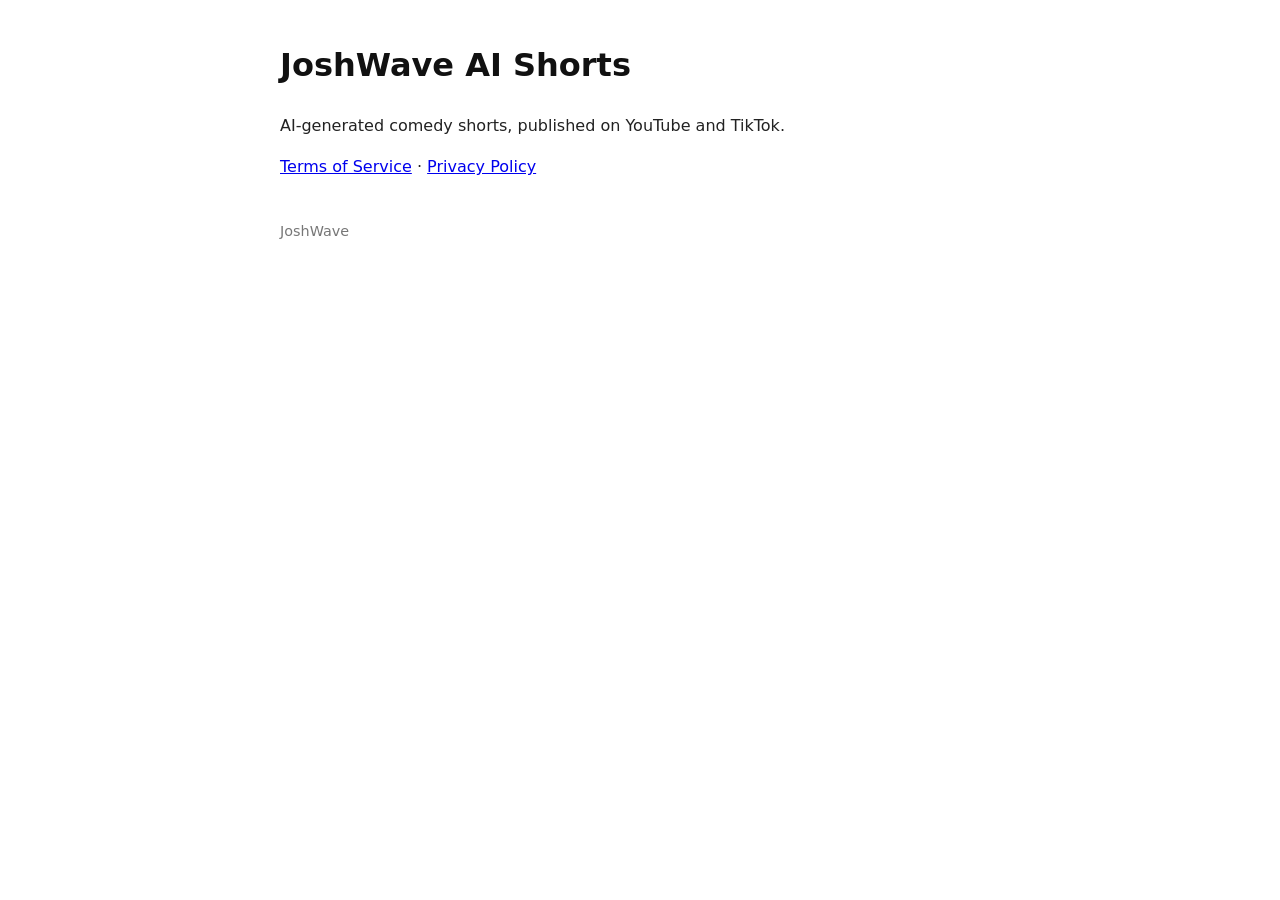
<file: index.html>
<!doctype html><html><head><meta charset='utf-8'><title>JoshWave AI Shorts</title><style>body{font-family:system-ui,sans-serif;max-width:720px;margin:40px auto;padding:0 20px;line-height:1.6;color:#222}h1{color:#111}footer{margin-top:40px;color:#777;font-size:0.9em}</style></head><body><h1>JoshWave AI Shorts</h1><p>AI-generated comedy shorts, published on YouTube and TikTok.</p><p><a href='terms.html'>Terms of Service</a> &middot; <a href='privacy.html'>Privacy Policy</a></p><footer>JoshWave</footer></body></html>
</file>
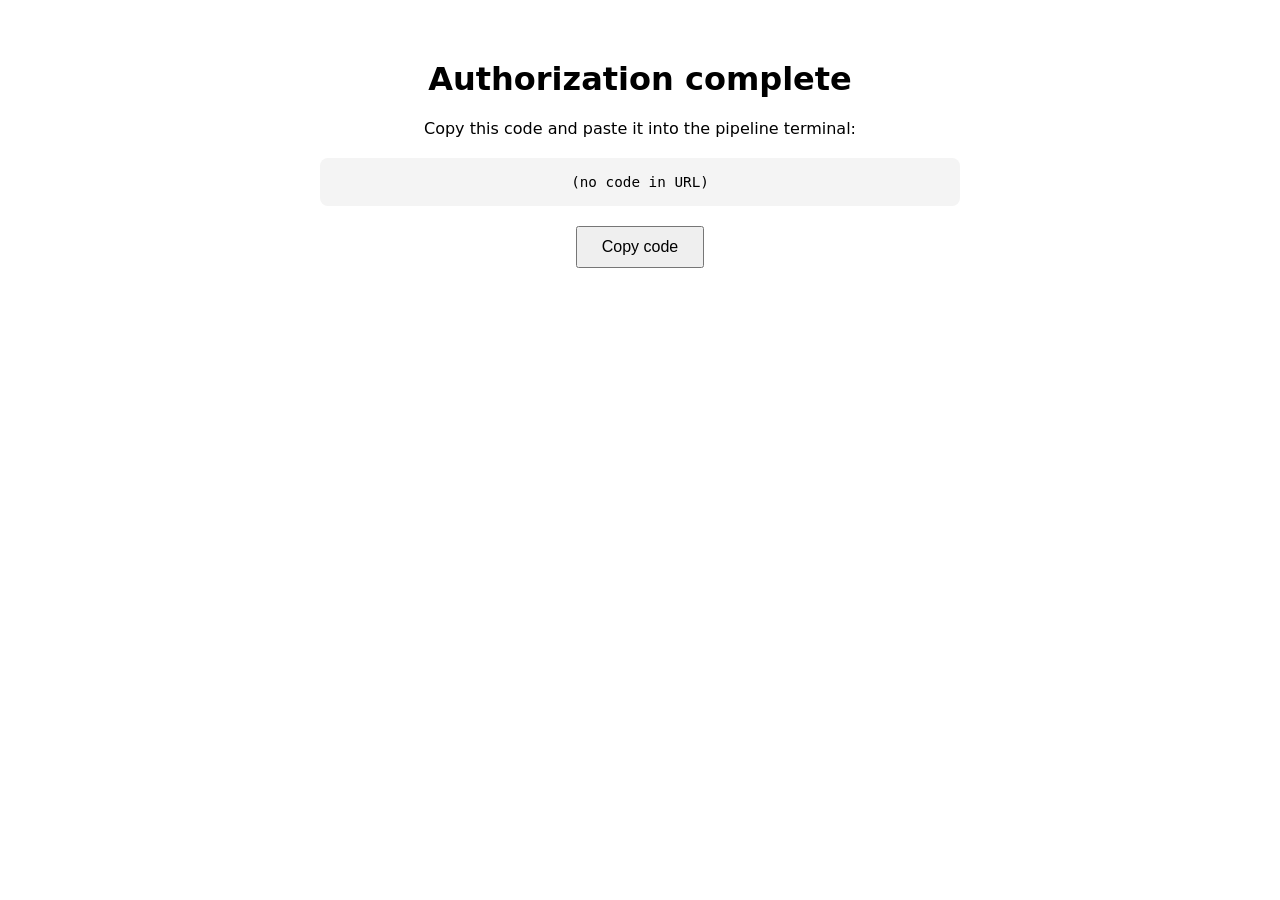
<file: callback.html>
<!doctype html><html><head><meta charset='utf-8'><title>TikTok Auth</title>
<style>body{font-family:system-ui;max-width:640px;margin:60px auto;padding:0 20px;text-align:center}code{display:block;background:#f4f4f4;padding:16px;border-radius:8px;font-size:1.1em;word-break:break-all;margin:20px 0}button{padding:10px 24px;font-size:1em;cursor:pointer}</style></head><body>
<h1>Authorization complete</h1>
<p>Copy this code and paste it into the pipeline terminal:</p>
<code id='c'>(no code in URL)</code>
<button onclick="navigator.clipboard.writeText(document.getElementById('c').textContent)">Copy code</button>
<script>const p=new URLSearchParams(location.search);const v=p.get('code');if(v)document.getElementById('c').textContent=v;</script>
</body></html>
</file>
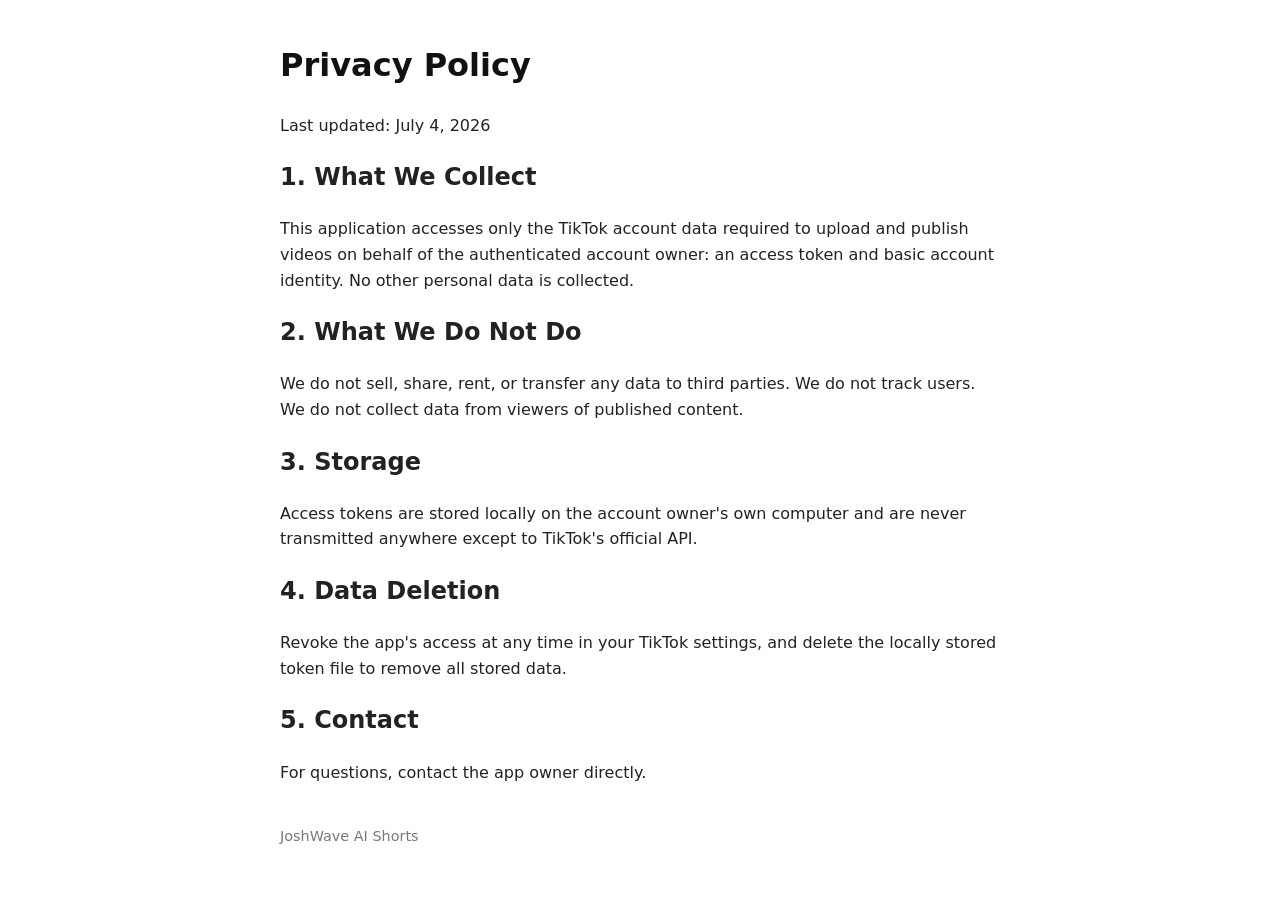
<file: privacy.html>
<!doctype html><html><head><meta charset='utf-8'><title>Privacy Policy</title><style>body{font-family:system-ui,sans-serif;max-width:720px;margin:40px auto;padding:0 20px;line-height:1.6;color:#222}h1{color:#111}footer{margin-top:40px;color:#777;font-size:0.9em}</style></head><body>
<h1>Privacy Policy</h1>
<p>Last updated: July 4, 2026</p>
<h2>1. What We Collect</h2>
<p>This application accesses only the TikTok account data required to upload and publish videos on behalf of the authenticated account owner: an access token and basic account identity. No other personal data is collected.</p>
<h2>2. What We Do Not Do</h2>
<p>We do not sell, share, rent, or transfer any data to third parties. We do not track users. We do not collect data from viewers of published content.</p>
<h2>3. Storage</h2>
<p>Access tokens are stored locally on the account owner's own computer and are never transmitted anywhere except to TikTok's official API.</p>
<h2>4. Data Deletion</h2>
<p>Revoke the app's access at any time in your TikTok settings, and delete the locally stored token file to remove all stored data.</p>
<h2>5. Contact</h2>
<p>For questions, contact the app owner directly.</p>
<footer>JoshWave AI Shorts</footer></body></html>
</file>
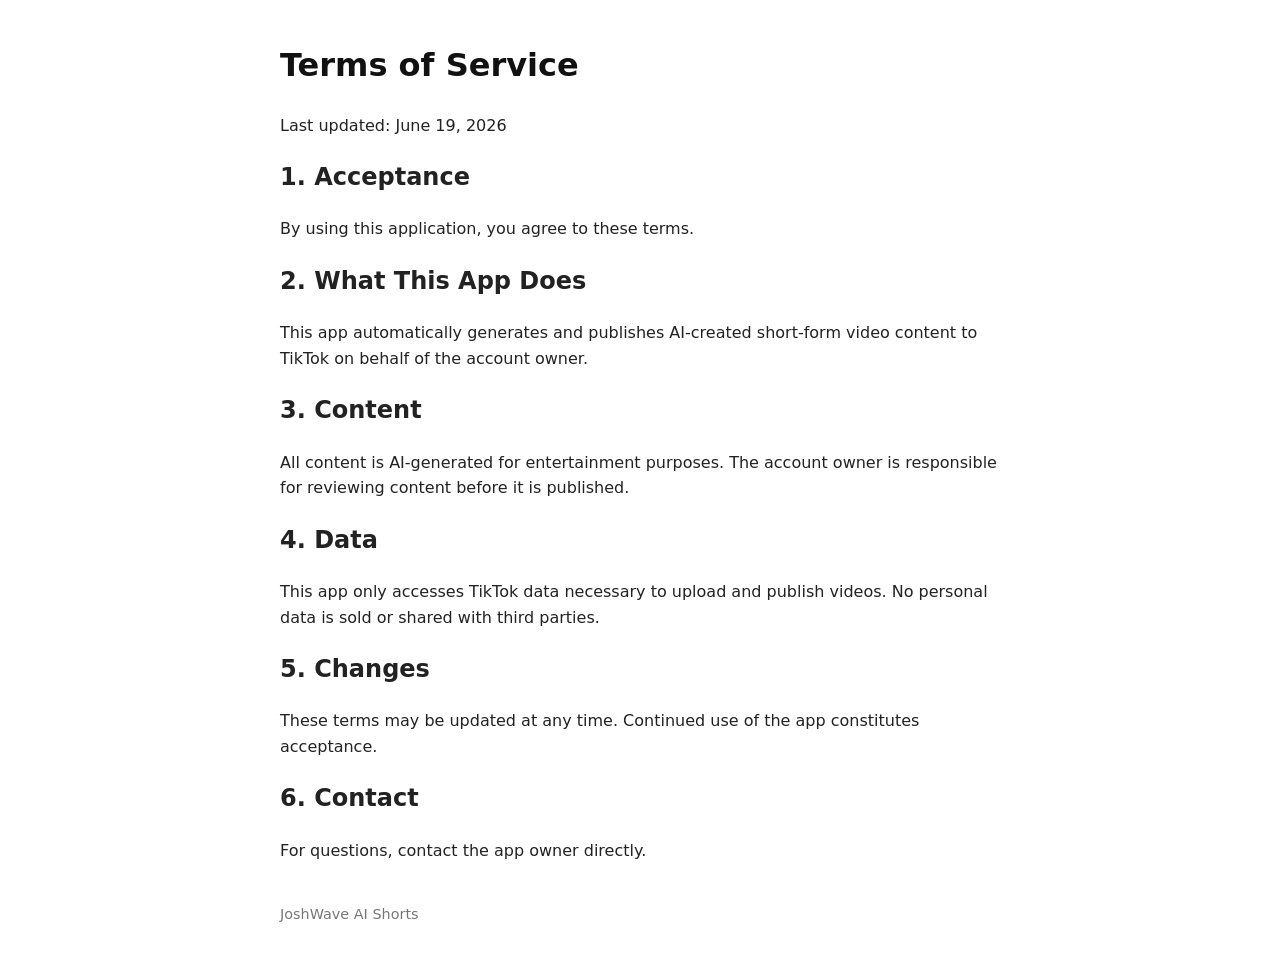
<file: terms.html>
<!doctype html><html><head><meta charset='utf-8'><title>Terms of Service</title><style>body{font-family:system-ui,sans-serif;max-width:720px;margin:40px auto;padding:0 20px;line-height:1.6;color:#222}h1{color:#111}footer{margin-top:40px;color:#777;font-size:0.9em}</style></head><body><h1>Terms of Service</h1>
<p>Last updated: June 19, 2026</p>
<h2>1. Acceptance</h2>
<p>By using this application, you agree to these terms.</p>
<h2>2. What This App Does</h2>
<p>This app automatically generates and publishes AI-created short-form video content to TikTok on behalf of the account owner.</p>
<h2>3. Content</h2>
<p>All content is AI-generated for entertainment purposes. The account owner is responsible for reviewing content before it is published.</p>
<h2>4. Data</h2>
<p>This app only accesses TikTok data necessary to upload and publish videos. No personal data is sold or shared with third parties.</p>
<h2>5. Changes</h2>
<p>These terms may be updated at any time. Continued use of the app constitutes acceptance.</p>
<h2>6. Contact</h2>
<p>For questions, contact the app owner directly.</p><footer>JoshWave AI Shorts</footer></body></html>
</file>
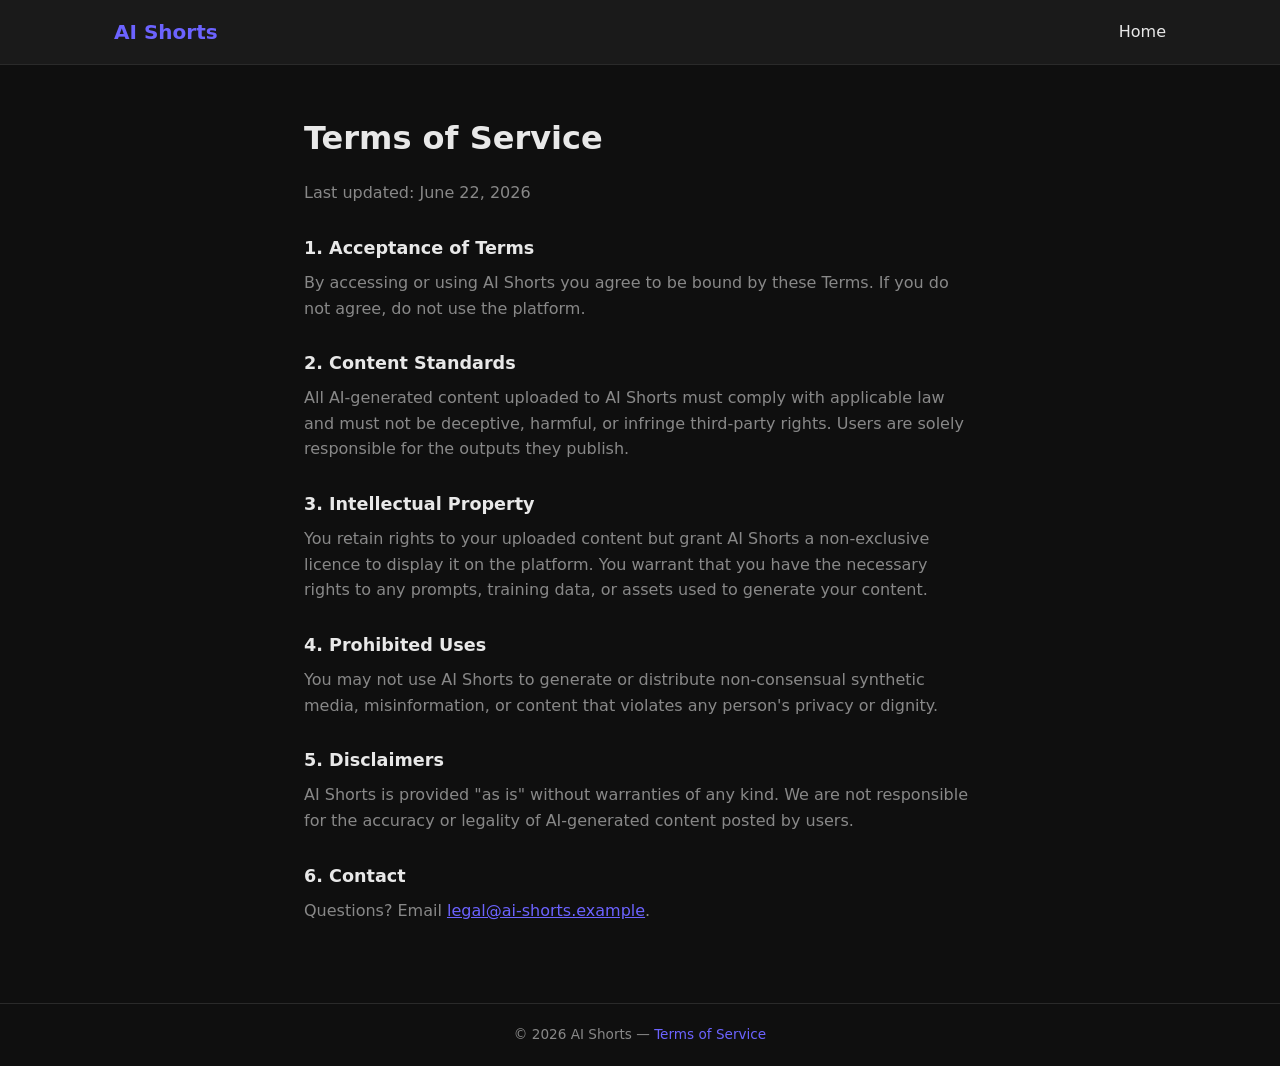
<file: tos.html>
<!DOCTYPE html>
<html lang="en">
<head>
  <meta charset="UTF-8" />
  <meta name="viewport" content="width=device-width, initial-scale=1.0" />
  <title>Terms of Service – AI Shorts</title>
  <link rel="stylesheet" href="styles.css" />
  <style>
    .tos { max-width: 720px; margin: 3rem auto 5rem; padding: 0 1.5rem; }
    .tos h1 { margin-bottom: 1rem; }
    .tos h2 { margin: 1.75rem 0 0.5rem; font-size: 1.1rem; }
    .tos p  { color: var(--muted); margin-bottom: 0.75rem; }
    .tos a  { color: var(--accent); }
  </style>
</head>
<body>
  <header>
    <nav>
      <a class="logo" href="index.html" style="text-decoration:none">AI Shorts</a>
      <div class="nav-links">
        <a href="index.html">Home</a>
      </div>
    </nav>
  </header>

  <main class="tos">
    <h1>Terms of Service</h1>
    <p>Last updated: June 22, 2026</p>

    <h2>1. Acceptance of Terms</h2>
    <p>
      By accessing or using AI Shorts you agree to be bound by these Terms.
      If you do not agree, do not use the platform.
    </p>

    <h2>2. Content Standards</h2>
    <p>
      All AI-generated content uploaded to AI Shorts must comply with applicable
      law and must not be deceptive, harmful, or infringe third-party rights.
      Users are solely responsible for the outputs they publish.
    </p>

    <h2>3. Intellectual Property</h2>
    <p>
      You retain rights to your uploaded content but grant AI Shorts a
      non-exclusive licence to display it on the platform. You warrant that
      you have the necessary rights to any prompts, training data, or assets
      used to generate your content.
    </p>

    <h2>4. Prohibited Uses</h2>
    <p>
      You may not use AI Shorts to generate or distribute non-consensual
      synthetic media, misinformation, or content that violates any person's
      privacy or dignity.
    </p>

    <h2>5. Disclaimers</h2>
    <p>
      AI Shorts is provided "as is" without warranties of any kind. We are not
      responsible for the accuracy or legality of AI-generated content posted
      by users.
    </p>

    <h2>6. Contact</h2>
    <p>
      Questions? Email <a href="mailto:legal@ai-shorts.example">legal@ai-shorts.example</a>.
    </p>
  </main>

  <footer>
    <p>&copy; 2026 AI Shorts &mdash; <a href="tos.html">Terms of Service</a></p>
  </footer>
</body>
</html>
</file>
<file: styles.css>
*, *::before, *::after { box-sizing: border-box; margin: 0; padding: 0; }

:root {
  --bg: #0f0f0f;
  --surface: #1a1a1a;
  --accent: #6c63ff;
  --text: #e8e8e8;
  --muted: #888;
  --radius: 10px;
}

body {
  background: var(--bg);
  color: var(--text);
  font-family: system-ui, -apple-system, sans-serif;
  line-height: 1.6;
}

/* Nav */
header { background: var(--surface); border-bottom: 1px solid #2a2a2a; }
nav {
  max-width: 1100px;
  margin: 0 auto;
  padding: 1rem 1.5rem;
  display: flex;
  align-items: center;
  justify-content: space-between;
}
.logo { font-size: 1.25rem; font-weight: 700; color: var(--accent); }
.nav-links a { color: var(--text); text-decoration: none; margin-left: 1.5rem; }
.nav-links a:hover { color: var(--accent); }

/* Hero */
.hero {
  max-width: 700px;
  margin: 4rem auto 3rem;
  text-align: center;
  padding: 0 1.5rem;
}
.hero h1 { font-size: 2.2rem; margin-bottom: 0.75rem; }
.hero p { color: var(--muted); margin-bottom: 1.75rem; }

/* Search */
.search-bar { display: flex; gap: 0.5rem; }
.search-bar input {
  flex: 1;
  padding: 0.65rem 1rem;
  border-radius: var(--radius);
  border: 1px solid #333;
  background: var(--surface);
  color: var(--text);
  font-size: 1rem;
}
.search-bar button {
  padding: 0.65rem 1.25rem;
  border-radius: var(--radius);
  border: none;
  background: var(--accent);
  color: #fff;
  font-size: 1rem;
  cursor: pointer;
}
.search-bar button:hover { opacity: 0.85; }

.search-results {
  margin-top: 1rem;
  text-align: left;
  background: var(--surface);
  border: 1px solid #2a2a2a;
  border-radius: var(--radius);
  padding: 0.75rem 1rem;
}
.search-results.hidden { display: none; }
.search-results .result-item {
  padding: 0.4rem 0;
  border-bottom: 1px solid #2a2a2a;
  cursor: pointer;
}
.search-results .result-item:last-child { border-bottom: none; }
.search-results .result-item:hover { color: var(--accent); }

/* Feed */
.feed {
  max-width: 1100px;
  margin: 0 auto 4rem;
  padding: 0 1.5rem;
}
.feed h2 { margin-bottom: 1.25rem; font-size: 1.4rem; }

.shorts-grid {
  display: grid;
  grid-template-columns: repeat(auto-fill, minmax(220px, 1fr));
  gap: 1rem;
}

.short-card {
  background: var(--surface);
  border-radius: var(--radius);
  overflow: hidden;
  cursor: pointer;
  transition: transform 0.15s;
}
.short-card:hover { transform: translateY(-3px); }
.short-card .thumbnail {
  width: 100%;
  aspect-ratio: 9/16;
  object-fit: cover;
  background: #2a2a2a;
  display: flex;
  align-items: center;
  justify-content: center;
  color: var(--muted);
  font-size: 2rem;
}
.short-card .card-body { padding: 0.75rem; }
.short-card .card-title { font-size: 0.9rem; font-weight: 600; margin-bottom: 0.25rem; }
.short-card .card-meta { font-size: 0.75rem; color: var(--muted); }

.loading { color: var(--muted); font-size: 0.9rem; }

/* About */
.about {
  max-width: 700px;
  margin: 0 auto 5rem;
  padding: 0 1.5rem;
}
.about h2 { margin-bottom: 0.75rem; }
.about a { color: var(--accent); }

/* Footer */
footer {
  border-top: 1px solid #2a2a2a;
  text-align: center;
  padding: 1.25rem;
  color: var(--muted);
  font-size: 0.85rem;
}
footer a { color: var(--accent); text-decoration: none; }
</file>
